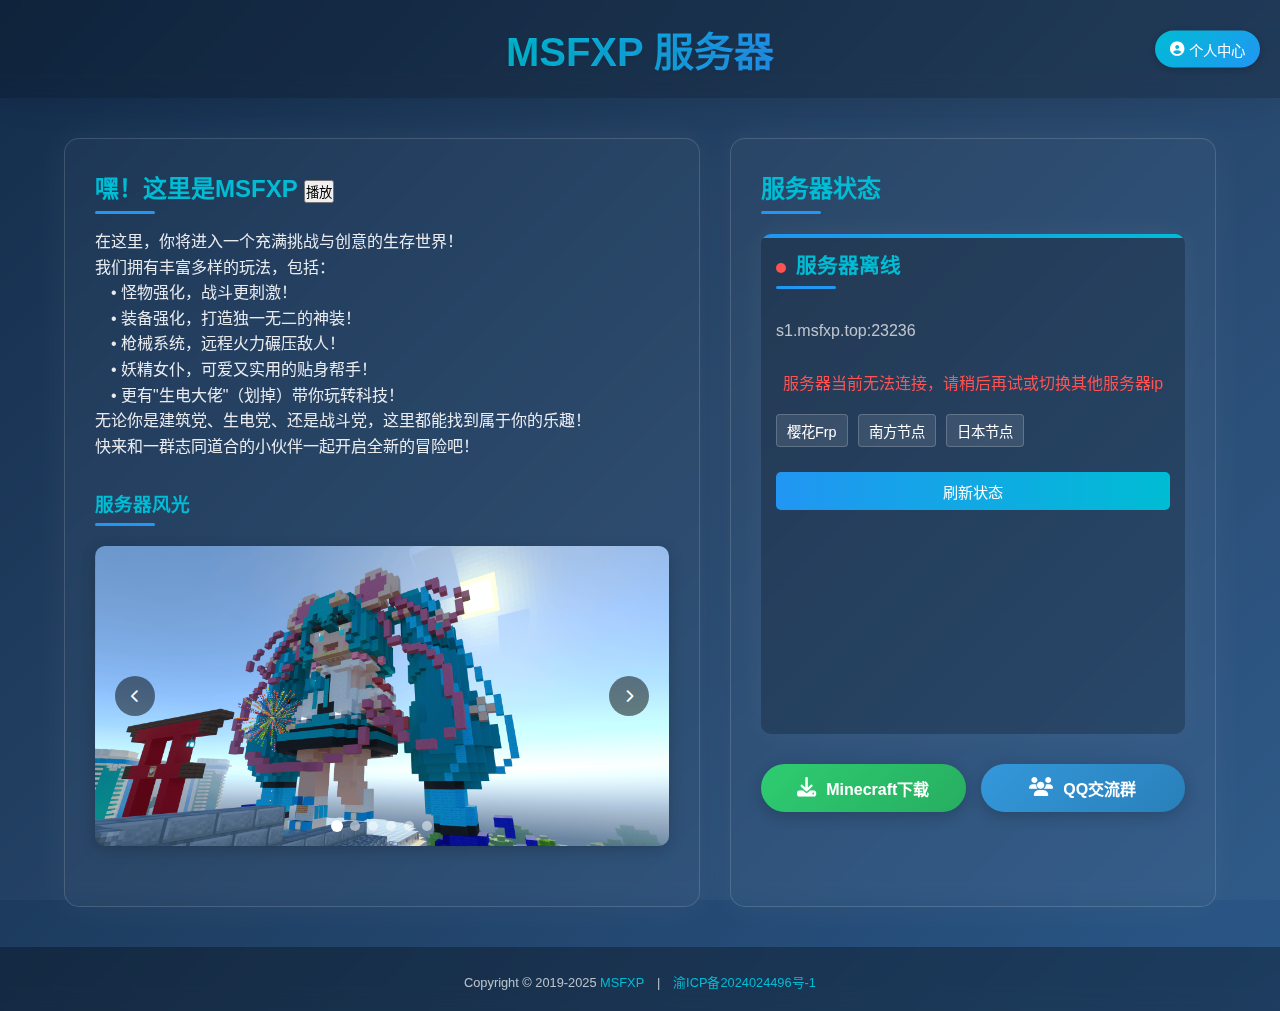
<file: test.html>
<!DOCTYPE html>
<html lang="zh-CN">
<head>
    <meta charset="UTF-8">
    <meta name="viewport" content="width=device-width, initial-scale=1.0,maximum-scale=1.0, user-scalable=no">
    <title>MSFXP 服务器</title>
    <link rel="icon" href="./images/Logo.png">
    <link rel="stylesheet" href="https://cdnjs.cloudflare.com/ajax/libs/font-awesome/6.4.0/css/all.min.css">
    <link rel="stylesheet" href="css/style.css">
</head>
<body>
    <div id="loading-screen">
        <div class="loading-container">
            <div class="loading-text">
                <span class="loading-letter">M</span>
                <span class="loading-letter">S</span>
                <span class="loading-letter">F</span>
                <span class="loading-letter">X</span>
                <span class="loading-letter">P</span>
            </div>
        </div>
    </div>
    
    <div class="header">
        <h1>MSFXP 服务器</h1>
        <div class="header-right">
            <button class="user-center-btn" onclick="connectToServer()">
                <i class="fas fa-user-circle"></i>个人中心
            </button>
        </div>
    </div>
    
    <div class="cards-container">
        <div class="card intro-card">
            <h2>嘿！这里是MSFXP <button onclick="playAudio()">播放</button></h2>
            <p>
                在这里，你将进入一个充满挑战与创意的生存世界！<br>
                我们拥有丰富多样的玩法，包括：<br>
                 • 怪物强化，战斗更刺激！<br>
                 • 装备强化，打造独一无二的神装！<br>
                 • 枪械系统，远程火力碾压敌人！<br>
                 • 妖精女仆，可爱又实用的贴身帮手！<br>
                 • 更有"生电大佬"（划掉）带你玩转科技！<br>
                无论你是建筑党、生电党、还是战斗党，这里都能找到属于你的乐趣！<br>
                快来和一群志同道合的小伙伴一起开启全新的冒险吧！
            </p>
            
            <div class="server-gallery">
                <h3>服务器风光</h3>
                <div class="gallery-container">
                    <div class="gallery-slides" id="gallerySlides">
                        <div class="gallery-item" data-index="0">
                            <img src="./images/server/1.png" alt="服务器场景1">
                        </div>
                        <div class="gallery-item" data-index="1">
                            <img src="./images/server/2.png" alt="服务器场景2">
                        </div>
                        <div class="gallery-item" data-index="2">
                            <img src="./images/server/3.png" alt="服务器场景3">
                        </div>
                        <div class="gallery-item" data-index="3">
                            <img src="./images/server/4.png" alt="服务器场景4">
                        </div>
                        <div class="gallery-item" data-index="4">
                            <img src="./images/server/5.png" alt="服务器场景5">
                        </div>
                        <div class="gallery-item" data-index="5">
                            <img src="./images/server/6.png" alt="服务器场景6">
                        </div>
                    </div>
                    <div class="gallery-controls">
                        <button class="gallery-nav gallery-prev" onclick="slideGallery(-1)">
                            <i class="fas fa-chevron-left"></i>
                        </button>
                        <button class="gallery-nav gallery-next" onclick="slideGallery(1)">
                            <i class="fas fa-chevron-right"></i>
                        </button>
                    </div>
                    <div class="gallery-dots" id="galleryDots">
                        <!-- 轮播图指示点将通过JavaScript动态生成 -->
                    </div>
                </div>
            </div>
            
        </div>
        
        <div class="card status-card">
            <h2>服务器状态</h2>
            <div class="server-status">
                <div id="motdContainer" class="motd-container">
                    <div class="motd-loading">
                        <i class="fas fa-spinner fa-spin"></i>
                        <div>正在连接服务器...</div>
                    </div>
                </div>
            </div>
            <div class="quick-actions">
                <a href="javascript:void(0);" onclick="showDownloadOptions()" class="quick-action-button download-btn">
                    <i class="fas fa-download"></i>Minecraft下载
                </a>
                <a href="https://qq.msfxp.top" class="quick-action-button qq-btn">
                    <i class="fas fa-users"></i>QQ交流群
                </a>
            </div>
        </div>
    </div>
    
    <div class="footer">
        <div style="margin-top: 5px; font-size: 0.8rem;">Copyright © 2019-2025 <a href="https://github.com/yuexps/MSFXP-Web" target="_blank">MSFXP</a> | <a href="https://beian.miit.gov.cn/" target="_blank">渝ICP备2024024496号-1</a></div>
    </div>

    <!-- 灯箱效果 -->
    <div id="lightbox" class="lightbox">
        <span class="close-lightbox" onclick="closeLightbox()">&times;</span>
        <img id="lightbox-img" class="lightbox-content">
        <div class="lightbox-controls">
            <button onclick="changeImage(-1)" class="lightbox-nav lightbox-prev"><i class="fas fa-chevron-left"></i></button>
            <button onclick="changeImage(1)" class="lightbox-nav lightbox-next"><i class="fas fa-chevron-right"></i></button>
        </div>
    </div>

    <script src="js/main.js"></script>
    <script>
      function playAudio() {
        var x = document.getElementById("Hello_Audio");
        x.play();
      }
    </script>
    
    <audio id="Hello_Audio">
    <source src="./audio/hello.mp3" type="audio/mpeg">
    您的浏览器不支持音频元素。
    </audio>

</body>
</html>
</file>
<file: css/style.css>
:root {
    --primary-color: #2196F3;
    --secondary-color: #03A9F4;
    --accent-color: #00BCD4;
    --dark-color: #333;
    --light-color: #f9f9f9;
    --gradient-bg: linear-gradient(135deg, #0c2646 0%, #204065 50%, #2a5788 100%);
    --primary-color-rgb: 33, 150, 243;
}

* {
    box-sizing: border-box;
    margin: 0;
    padding: 0;
}

body {
    min-height: 100vh;
    margin: 0;
    background: var(--gradient-bg);
    display: flex;
    flex-direction: column;
    justify-content: space-between;
    align-items: center;
    font-family: 'Arial', sans-serif;
    color: #fff;
    overflow-x: hidden;
    position: relative;
}

body::before {
    content: '';
    position: fixed;
    top: 0;
    left: 0;
    width: 100%;
    height: 100%;
    background: rgba(255, 255, 255, 0.03);
    pointer-events: none;
}

.header {
    width: 100%;
    padding: 20px 0;
    text-align: center;
    background-color: rgba(0, 0, 0, 0.2);
    backdrop-filter: blur(10px);
    -webkit-backdrop-filter: blur(10px);
    box-shadow: 0 4px 30px rgba(0, 0, 0, 0.1);
    position: relative;
    display: flex;
    justify-content: center;
    align-items: center;
}

.header-right {
    position: absolute;
    right: 20px;
    top: 50%;
    transform: translateY(-50%);
}

.user-center-btn {
    background: linear-gradient(135deg, var(--accent-color), var(--primary-color));
    color: white;
    border: none;
    padding: 8px 15px;
    border-radius: 20px;
    cursor: pointer;
    font-size: 0.9rem;
    transition: all 0.3s ease;
    display: flex;
    align-items: center;
    box-shadow: 0 2px 10px rgba(0, 0, 0, 0.2);
}

.user-center-btn i {
    margin-right: 5px;
}

.user-center-btn:hover {
    transform: translateY(-2px);
    box-shadow: 0 4px 12px rgba(0, 0, 0, 0.3);
}

h1 {
    font-size: 2.5rem;
    margin: 0;
    background: linear-gradient(to right, var(--accent-color), var(--primary-color));
    background-clip: text;
    -webkit-background-clip: text;
    -webkit-text-fill-color: transparent;
    text-shadow: 0 2px 4px rgba(0, 0, 0, 0.1);
}

.container {
    width: 90%;
    max-width: 800px;
    background: rgba(255, 255, 255, 0.03);
    box-shadow: 0 0 40px rgba(255, 255, 255, 0.05);
    backdrop-filter: blur(10px);
    -webkit-backdrop-filter: blur(10px);
    padding: 30px;
    border-radius: 15px;
    margin: 40px 0;
    border: 1px solid rgba(255, 255, 255, 0.15);
    position: relative;
    z-index: 1;
    overflow: hidden;
}

/* 为不支持backdrop-filter的浏览器提供备选样式 */
@supports not (backdrop-filter: blur(10px)) {
    .container {
        background: rgba(12, 38, 70, 0.7);
    }
}

.container::before {
    display: none;
}

h2 {
    color: var(--accent-color);
    margin-bottom: 15px;
    position: relative;
    padding-bottom: 10px;
}

h2::after {
    content: '';
    position: absolute;
    bottom: 0;
    left: 0;
    width: 60px;
    height: 3px;
    background: var(--primary-color);
    border-radius: 3px;
}

p {
    line-height: 1.6;
    margin-bottom: 20px;
    color: rgba(255, 255, 255, 0.9);
}

.server-status {
    margin: 10px 0;
    border-radius: 10px;
    overflow: hidden;
    box-shadow: 0 0 30px rgba(255, 255, 255, 0.05);
    display: flex;
    justify-content: flex-start;
    position: relative;
    background: rgba(0, 0, 0, 0.2);
    padding: 15px;
    flex-direction: column;
    flex: 1;
    height: auto;
    min-height: 200px;
    max-height: 500px;
}

.server-status::before {
    content: '';
    position: absolute;
    top: 0;
    left: 0;
    right: 0;
    height: 4px;
    background: linear-gradient(to right, var(--primary-color), var(--accent-color));
    z-index: 1;
}

.status-card .motd-container {
    min-height: unset;
    height: auto;
    display: flex;
    flex-direction: column;
    justify-content: flex-start;
    gap: 10px;
}

.status-card h2 {
    margin-bottom: 10px;
}

.motd-header {
    display: flex;
    align-items: center;
    justify-content: space-between;
    margin-bottom: 10px;
}

.motd-title {
    font-size: 1.3rem;
    font-weight: bold;
    margin: 0;
    color: var(--accent-color);
}

.motd-address {
    font-size: 1rem;
    margin: 3px 0 10px 0;
    color: rgba(255, 255, 255, 0.7);
}

.motd-version {
    font-size: 0.9rem;
    color: rgba(255, 255, 255, 0.6);
    margin-bottom: 10px;
}

.motd-button {
    background: linear-gradient(to right, var(--primary-color), var(--accent-color));
    color: white;
    border: none;
    padding: 8px 12px;
    border-radius: 5px;
    cursor: pointer;
    margin-top: 5px;
    font-size: 0.95rem;
    transition: all 0.3s ease;
}

.motd-button:hover {
    transform: translateY(-2px);
    box-shadow: 0 5px 15px rgba(0, 0, 0, 0.2);
}

.server-selectors {
    display: flex;
    gap: 8px;
    margin: 8px 0;
    flex-wrap: wrap;
}

.motd-info-grid {
    display: flex;
    flex-direction: column;
    gap: 8px;
    margin-top: 10px;
}

.motd-info-item {
    background: rgba(255, 255, 255, 0.1);
    padding: 8px 12px;
    border-radius: 5px;
    display: flex;
    align-items: center;
    transition: background 0.3s ease;
}

.motd-info-item:hover {
    background: rgba(255, 255, 255, 0.15);
}

.motd-info-item i {
    margin-right: 15px;
    color: var(--accent-color);
    width: 20px;
    text-align: center;
}

.motd-container {
    width: 100%;
    max-width: 100%;
    min-height: auto;
    border: none;
    display: flex;
    flex-direction: column;
    color: white;
}

.motd-loading {
    display: flex;
    flex-direction: column;
    align-items: center;
    justify-content: center;
    min-height: 200px;
}

.motd-loading i {
    font-size: 2rem;
    color: var(--accent-color);
    margin-bottom: 15px;
}

.motd-error {
    color: #ff5252;
    text-align: center;
    margin-top: 10px;
}

.motd-status-indicator {
    display: inline-block;
    width: 10px;
    height: 10px;
    border-radius: 50%;
    margin-right: 10px;
}

.motd-online {
    background-color: #4CAF50;
}

.motd-offline {
    background-color: #ff5252;
}

.action-button {
    background: linear-gradient(to right, var(--primary-color), var(--accent-color));
    color: white;
    padding: 15px 30px;
    border: none;
    border-radius: 50px;
    cursor: pointer;
    font-size: 1.2rem;
    margin-top: 30px;
    display: inline-block;
    text-align: center;
    transition: all 0.3s ease;
    position: relative;
    overflow: hidden;
    box-shadow: 0 5px 15px rgba(0, 0, 0, 0.2);
}

.action-button:hover {
    transform: translateY(-3px);
    box-shadow: 0 8px 25px rgba(0, 0, 0, 0.3);
}

.action-button::before {
    content: '';
    position: absolute;
    top: 0;
    left: -100%;
    width: 100%;
    height: 100%;
    background: linear-gradient(90deg, transparent, rgba(255, 255, 255, 0.2), transparent);
    transition: 0.5s;
}

.action-button:hover::before {
    left: 100%;
}

.action-button i {
    margin-right: 10px;
}

.footer {
    width: 100%;
    background-color: rgba(0, 0, 0, 0.3);
    color: rgba(255, 255, 255, 0.7);
    text-align: center;
    padding: 20px 0;
    margin-top: auto;
    backdrop-filter: blur(10px);
}

.footer a {
    color: var(--accent-color);
    text-decoration: none;
    transition: color 0.3s;
}

.footer a:hover {
    color: var(--primary-color);
    text-decoration: underline;
}

/* 响应式设计 */
@media (max-width: 768px) {
    h1 {
        font-size: 2rem;
    }
    
    .container {
        width: 95%;
        padding: 20px;
    }
    
    .action-button {
        width: 100%;
        font-size: 1rem;
    }
    
    /* 手机访问时标题左对齐 */
    .header {
        justify-content: flex-start;
        padding-left: 20px;
    }
}

@media (max-width: 480px) {
    h1 {
        font-size: 1.8rem;
    }
    
    h2 {
        font-size: 1.3rem;
    }
    
    .server-status iframe {
        height: 240px;
    }
}

.server-selectors {
    display: flex;
    gap: 10px;
    margin: 10px 0;
    flex-wrap: wrap;
}

.server-selector {
    background: rgba(255, 255, 255, 0.1);
    border: 1px solid rgba(255, 255, 255, 0.2);
    color: white;
    padding: 5px 10px;
    border-radius: 4px;
    cursor: pointer;
    font-size: 0.9rem;
    transition: all 0.2s ease;
}

.server-selector:hover, .server-selector.active {
    background: rgba(255, 255, 255, 0.2);
}

.server-selector.active {
    border-color: var(--accent-color);
}

/* 服务器选择对话框样式 */
.server-select-dialog {
    position: fixed;
    top: 0;
    left: 0;
    width: 100%;
    height: 100%;
    background-color: rgba(0, 0, 0, 0.7);
    backdrop-filter: blur(5px);
    display: flex;
    justify-content: center;
    align-items: center;
    z-index: 1000;
}

.server-select-content {
    background-color: rgba(20, 50, 80, 0.95);
    border-radius: 10px;
    width: 90%;
    max-width: 500px;
    box-shadow: 0 5px 30px rgba(0, 0, 0, 0.3);
    border: 1px solid rgba(255, 255, 255, 0.1);
    overflow: hidden;
}

.server-select-header {
    padding: 15px 20px;
    display: flex;
    justify-content: space-between;
    align-items: center;
    border-bottom: 1px solid rgba(255, 255, 255, 0.1);
}

.server-select-header h3 {
    margin: 0;
    color: white;
}

.close-dialog {
    color: white;
    font-size: 24px;
    cursor: pointer;
    transition: color 0.2s;
}

.close-dialog:hover {
    color: var(--accent-color);
}

.server-select-body {
    padding: 20px;
    color: white;
}

.server-options {
    display: flex;
    flex-direction: column;
    gap: 15px;
    margin-top: 15px;
}

.server-option {
    padding: 15px;
    border-radius: 8px;
    background-color: rgba(255, 255, 255, 0.05);
    cursor: pointer;
    transition: all 0.2s;
    position: relative;
    border: 1px solid rgba(255, 255, 255, 0.05);
}

.server-option:hover {
    background-color: rgba(255, 255, 255, 0.1);
    transform: translateY(-2px);
}

.server-option.recommended {
    background-color: rgba(var(--primary-color-rgb), 0.15);
    border-color: rgba(var(--primary-color-rgb), 0.3);
}

.server-option-name {
    font-weight: bold;
    margin-bottom: 5px;
}

.server-option-address {
    color: rgba(255, 255, 255, 0.7);
    font-size: 0.9em;
}

.server-option-delay {
    color: rgba(255, 255, 255, 0.6);
    font-size: 0.85em;
    margin-top: 3px;
}

.recommended-badge {
    background: linear-gradient(135deg, #2ecc71, #27ae60);
    color: white;
    padding: 5px 10px;
    border-radius: 20px;
    font-size: 0.8em;
    display: inline-flex;
    align-items: center;
    gap: 5px;
    position: absolute;
    top: -10px;
    right: -10px;
    box-shadow: 0 2px 10px rgba(0, 0, 0, 0.2);
    z-index: 1;
}

.server-option.offline {
    opacity: 0.7;
    border-color: rgba(255, 77, 77, 0.3);
}

.server-option-status {
    display: inline-block;
    padding: 2px 6px;
    border-radius: 4px;
    font-size: 0.8em;
    margin-top: 5px;
}

.server-option-status.online {
    background-color: rgba(46, 204, 113, 0.2);
    color: #2ecc71;
}

.server-option-status.offline {
    background-color: rgba(231, 76, 60, 0.2);
    color: #e74c3c;
}

/* 快速操作按钮样式 */
.quick-actions {
    display: flex;
    gap: 15px;
    margin: 20px 0;
    flex-wrap: wrap;
}

.quick-action-button {
    padding: 12px 20px;
    border-radius: 50px;
    text-decoration: none;
    color: white;
    font-weight: bold;
    display: flex;
    align-items: center;
    justify-content: center;
    transition: all 0.3s ease;
    flex: 1;
    min-width: 200px;
    box-shadow: 0 4px 15px rgba(0, 0, 0, 0.2);
}

.quick-action-button i {
    margin-right: 10px;
    font-size: 1.2em;
}

.quick-action-button:hover {
    transform: translateY(-3px);
    box-shadow: 0 6px 20px rgba(0, 0, 0, 0.25);
}

.download-btn {
    background: linear-gradient(135deg, #2ecc71, #27ae60);
}

.qq-btn {
    background: linear-gradient(135deg, #3498db, #2980b9);
}

@media (max-width: 480px) {
    .quick-actions {
        flex-direction: column;
    }
    
    .quick-action-button {
        width: 100%;
    }
}

/* 版本选择对话框 */
.download-dialog {
    position: fixed;
    top: 0;
    left: 0;
    width: 100%;
    height: 100%;
    background-color: rgba(0, 0, 0, 0.7);
    backdrop-filter: blur(5px);
    display: flex;
    justify-content: center;
    align-items: center;
    z-index: 1000;
    overflow: hidden;
}

.download-dialog-content {
    background-color: rgba(20, 50, 80, 0.95);
    border-radius: 10px;
    width: 90%;
    max-width: 500px;
    max-height: 90vh;
    box-shadow: 0 5px 30px rgba(0, 0, 0, 0.3);
    border: 1px solid rgba(255, 255, 255, 0.1);
    overflow: hidden;
    display: flex;
    flex-direction: column;
}

.download-dialog-header {
    padding: 15px 20px;
    display: flex;
    justify-content: space-between;
    align-items: center;
    border-bottom: 1px solid rgba(255, 255, 255, 0.1);
    flex-shrink: 0;
}

.download-dialog-header h3 {
    margin: 0;
    color: white;
}

.download-dialog-body {
    padding: 20px;
    color: white;
    overflow-y: auto;
    flex-grow: 1;
    max-height: calc(90vh - 60px); /* 减去header的高度 */
    -webkit-overflow-scrolling: touch; /* 提高移动设备上的滚动体验 */
}

.download-options {
    display: flex;
    flex-direction: column;
    gap: 20px;
}

.download-intro {
    text-align: center;
    margin-bottom: 20px;
    color: rgba(255, 255, 255, 0.9);
    font-size: 1.1em;
}

.download-links-section {
    background-color: rgba(255, 255, 255, 0.05);
    border-radius: 12px;
    padding: 20px;
    border: 1px solid rgba(255, 255, 255, 0.1);
    display: flex;
    flex-direction: column;
    gap: 20px;
}

.platform-selector {
    display: flex;
    justify-content: center;
    border-radius: 8px;
    overflow: hidden;
    background-color: rgba(0, 0, 0, 0.2);
    margin-bottom: 10px;
    box-shadow: 0 4px 10px rgba(0, 0, 0, 0.2);
}

.platform-btn {
    background: none;
    border: none;
    color: white;
    padding: 12px 20px;
    cursor: pointer;
    flex: 1;
    transition: all 0.3s ease;
    font-size: 0.95em;
    display: flex;
    align-items: center;
    justify-content: center;
    gap: 8px;
    border-right: 1px solid rgba(255, 255, 255, 0.05);
}

.platform-btn:last-child {
    border-right: none;
}

.platform-btn i {
    font-size: 1.2em;
}

.platform-btn:hover {
    background-color: rgba(255, 255, 255, 0.1);
}

.platform-btn.active {
    background: linear-gradient(135deg, var(--primary-color), var(--accent-color));
    font-weight: 500;
}

.download-platform-info {
    margin-bottom: 20px;
}

.platform-info-card {
    display: none;
    background-color: rgba(255, 255, 255, 0.08);
    border-radius: 10px;
    padding: 20px;
    border: 1px solid rgba(255, 255, 255, 0.1);
    animation: fadeIn 0.3s ease;
    position: relative;
}

.platform-info-card.active {
    display: block;
}

.platform-title {
    display: flex;
    align-items: center;
    margin-bottom: 15px;
    gap: 15px;
}

.platform-icon-large {
    font-size: 35px;
    color: var(--accent-color);
    background: rgba(255, 255, 255, 0.1);
    width: 60px;
    height: 60px;
    display: flex;
    align-items: center;
    justify-content: center;
    border-radius: 12px;
}

.platform-name {
    font-weight: bold;
    font-size: 1.2em;
    margin-bottom: 5px;
}

.platform-version {
    color: rgba(255, 255, 255, 0.7);
    font-size: 0.9em;
}

.platform-desc {
    color: rgba(255, 255, 255, 0.8);
    line-height: 1.5;
    font-size: 0.95em;
}

.download-links-container {
    background-color: rgba(255, 255, 255, 0.08);
    border-radius: 10px;
    padding: 20px;
    border: 1px solid rgba(255, 255, 255, 0.1);
}

.section-title {
    font-weight: bold;
    margin-bottom: 15px;
    color: var(--accent-color);
    text-align: center;
    font-size: 1.1em;
}

.download-links {
    display: none;
    flex-direction: column;
    gap: 10px;
}

.download-links.active {
    display: flex;
}

.download-link {
    background-color: rgba(255, 255, 255, 0.1);
    color: white;
    text-decoration: none;
    padding: 12px 20px;
    border-radius: 8px;
    display: flex;
    justify-content: space-between;
    align-items: center;
    transition: all 0.3s ease;
    border: 1px solid rgba(255, 255, 255, 0.1);
}

.download-link:hover {
    background-color: rgba(var(--primary-color-rgb), 0.3);
    transform: translateY(-3px);
    box-shadow: 0 5px 15px rgba(0, 0, 0, 0.2);
    border-color: rgba(var(--primary-color-rgb), 0.3);
}

.download-icon {
    background: linear-gradient(135deg, var(--primary-color), var(--accent-color));
    width: 30px;
    height: 30px;
    display: flex;
    align-items: center;
    justify-content: center;
    border-radius: 50%;
    color: white;
    font-size: 0.9em;
}

@keyframes fadeIn {
    from { opacity: 0; transform: translateY(-10px); }
    to { opacity: 1; transform: translateY(0); }
}

@media (max-width: 480px) {
    .platform-title {
        flex-direction: column;
        text-align: center;
        gap: 10px;
    }
    
    .recommended-badge {
        margin: 0;
        top: -10px;
        right: -5px;
    }
    
    .platform-btn {
        padding: 10px;
        font-size: 0.9em;
    }
    
    .platform-btn i {
        margin-right: 0;
    }
    
    .platform-btn span {
        display: none;
    }
}

.server-gallery {
    margin-top: 30px;
    margin-bottom: 30px;
}

.server-gallery h3 {
    color: var(--accent-color);
    margin-bottom: 20px;
    position: relative;
    padding-bottom: 10px;
    text-align: left;
}

.server-gallery h3::after {
    content: '';
    position: absolute;
    bottom: 0;
    left: 0;
    width: 60px;
    height: 3px;
    background: var(--primary-color);
    border-radius: 3px;
}

.gallery-container {
    position: relative;
    width: 100%;
    height: 300px;
    overflow: hidden;
    border-radius: 10px;
    box-shadow: 0 4px 15px rgba(0, 0, 0, 0.2);
}

.gallery-slides {
    display: flex;
    width: 100%;
    height: 100%;
    transition: transform 0.5s ease;
}

.gallery-item {
    min-width: 100%;
    height: 100%;
    position: relative;
}

.gallery-item img {
    width: 100%;
    height: 100%;
    object-fit: cover;
}

.gallery-controls {
    position: absolute;
    width: 100%;
    height: 100%;
    top: 0;
    display: flex;
    justify-content: space-between;
    align-items: center;
    padding: 0 20px;
    z-index: 2;
}

.gallery-nav {
    background-color: rgba(0, 0, 0, 0.5);
    color: white;
    width: 40px;
    height: 40px;
    border-radius: 50%;
    display: flex;
    justify-content: center;
    align-items: center;
    cursor: pointer;
    transition: all 0.3s ease;
    border: none;
}

.gallery-nav:hover {
    background-color: rgba(var(--primary-color-rgb), 0.7);
    transform: scale(1.1);
}

.gallery-dots {
    position: absolute;
    bottom: 15px;
    left: 50%;
    transform: translateX(-50%);
    display: flex;
    gap: 8px;
    z-index: 2;
}

.gallery-dot {
    width: 10px;
    height: 10px;
    border-radius: 50%;
    background-color: rgba(255, 255, 255, 0.5);
    cursor: pointer;
    transition: all 0.3s ease;
}

.gallery-dot.active {
    background-color: white;
    transform: scale(1.2);
}

@media (max-width: 768px) {
    .gallery-container {
        height: 220px;
    }
}

/* 移动设备横屏时 */
@media (max-width: 768px) and (orientation: landscape) {
    .gallery-container {
        height: 180px;
    }
}

/* 灯箱效果 */
.lightbox {
    display: none;
    position: fixed;
    top: 0;
    left: 0;
    width: 100%;
    height: 100%;
    background-color: rgba(0, 0, 0, 0.9);
    justify-content: center;
    align-items: center;
    z-index: 1000;
    flex-direction: column;
}

.close-lightbox {
    position: absolute;
    top: 20px;
    right: 30px;
    color: white;
    font-size: 40px;
    cursor: pointer;
    transition: all 0.3s ease;
    z-index: 1001;
}

.close-lightbox:hover {
    color: var(--accent-color);
}

.lightbox-content {
    max-width: 90%;
    max-height: 80%;
    object-fit: contain;
    border-radius: 5px;
    box-shadow: 0 0 30px rgba(0, 0, 0, 0.7);
    transition: transform 0.3s ease;
}

.lightbox-controls {
    position: absolute;
    width: 100%;
    height: 100%;
    display: flex;
    justify-content: space-between;
    align-items: center;
    padding: 0 20px;
}

.lightbox-nav {
    background-color: rgba(0, 0, 0, 0.5);
    border: none;
    color: white;
    cursor: pointer;
    font-size: 20px;
    height: 60px;
    width: 60px;
    border-radius: 50%;
    display: flex;
    justify-content: center;
    align-items: center;
    transition: all 0.3s ease;
    z-index: 1001;
}

.lightbox-nav:hover {
    background-color: rgba(var(--primary-color-rgb), 0.7);
    transform: scale(1.1);
}

.lightbox-prev {
    margin-right: auto;
}

.lightbox-next {
    margin-left: auto;
}

@media (max-width: 768px) {
    .lightbox-nav {
        height: 40px;
        width: 40px;
        font-size: 16px;
    }
}

/* 新的卡片布局样式 */
.cards-container {
    width: 90%;
    max-width: 1200px;
    margin: 40px auto;
    display: flex;
    flex-wrap: wrap;
    gap: 30px;
    justify-content: center;
}

.card {
    background: rgba(255, 255, 255, 0.03);
    box-shadow: 0 0 40px rgba(255, 255, 255, 0.05);
    backdrop-filter: blur(10px);
    -webkit-backdrop-filter: blur(10px);
    padding: 30px;
    border-radius: 15px;
    border: 1px solid rgba(255, 255, 255, 0.15);
    position: relative;
    z-index: 1;
    overflow: hidden;
    flex: 1 1 400px;
    min-width: 0;
}

/* 为不支持backdrop-filter的浏览器提供备选样式 */
@supports not (backdrop-filter: blur(10px)) {
    .card {
        background: rgba(12, 38, 70, 0.7);
    }
}

.intro-card {
    flex: 1 1 500px;
}

.status-card {
    flex: 1 1 350px;
    display: flex;
    flex-direction: column;
}

.motd-info-grid {
    display: flex;
    flex-direction: column;
    gap: 8px;
    margin-top: 10px;
}

.motd-info-item {
    background: rgba(255, 255, 255, 0.1);
    padding: 8px 12px;
    border-radius: 5px;
    display: flex;
    align-items: center;
    transition: background 0.3s ease;
}

@media (max-width: 900px) {
    .cards-container {
        flex-direction: column;
    }
    
    .card {
        flex: 1 1 auto;
        width: 100%;
    }
    
    .status-card {
        margin-top: 0;
    }
    
    .server-status {
        height: auto;
        min-height: 200px;
    }
}

.mac-notice {
    background-color: rgba(13, 36, 54, 0.7);
    border: 1px solid #ffb700;
    color: #ffb700;
    padding: 15px;
    border-radius: 8px;
    margin-bottom: 20px;
    display: flex;
    align-items: center;
    gap: 15px;
}

.mac-notice i {
    font-size: 1.5em;
    color: #ffb700;
    flex-shrink: 0;
    background: rgba(255, 183, 0, 0.2);
    width: 35px;
    height: 35px;
    display: flex;
    align-items: center;
    justify-content: center;
    border-radius: 50%;
}

.mac-notice .tool-link {
    color: #a287e0;
    text-decoration: none;
    font-weight: bold;
    transition: all 0.2s ease;
    display: inline-block;
    padding: 0 5px;
}

.mac-notice .tool-link:hover {
    color: #b39ddb;
    text-decoration: underline;
}

/* 防止下载对话框滚动影响背景 */
body.dialog-open {
    overflow: hidden;
}

.platform-desc .mac-install-tip {
    background-color: rgba(52, 152, 219, 0.1);
    border-left: 3px solid #3498db;
    padding: 12px 15px;
    margin-top: 15px;
    border-radius: 0 8px 8px 0;
    font-size: 0.95em;
    line-height: 1.6;
}

.platform-desc .mac-install-tip i {
    color: #3498db;
    margin-right: 8px;
}

.platform-desc .mac-install-tip strong {
    color: #fff;
    display: block;
    margin-bottom: 8px;
}

.platform-desc .mac-install-tip .steps {
    margin-top: 10px;
    padding-left: 20px;
}

.platform-desc .mac-install-tip .step {
    margin-bottom: 5px;
}

.platform-desc .mac-install-tip .tool-link {
    color: #a287e0;
    text-decoration: none;
    font-weight: bold;
    transition: all 0.2s ease;
    display: inline-block;
    padding: 0 2px;
}

.platform-desc .mac-install-tip .tool-link:hover {
    color: #b39ddb;
    text-decoration: underline;
}

/* 加载动画样式 */
#loading-screen {
    position: fixed;
    top: 0;
    left: 0;
    width: 100%;
    height: 100%;
    background: var(--gradient-bg);
    z-index: 9999;
    display: flex;
    justify-content: center;
    align-items: center;
    transition: opacity 0.2s ease-out, visibility 0.2s ease-out;
}

#loading-screen.fade-out {
    opacity: 0;
    visibility: hidden;
}

.loading-container {
    text-align: center;
}

.loading-text {
    margin-bottom: 40px;
    display: flex;
    justify-content: center;
    position: relative;
}

.loading-letter {
    font-size: 5rem;
    font-weight: bold;
    background: linear-gradient(to right, var(--accent-color), var(--primary-color));
    background-clip: text;
    -webkit-background-clip: text;
    -webkit-text-fill-color: transparent;
    margin: 0 10px;
    position: relative;
    display: inline-block;
    transition: all 0.2s ease;
}

.loading-letter.glow {
    color: #2196F3;
    background: none;
    -webkit-text-fill-color: #2196F3;
    text-shadow: 
        0 0 20px rgba(33, 150, 243, 0.8),
        0 0 40px rgba(33, 150, 243, 0.6),
        0 0 60px rgba(33, 150, 243, 0.4),
        0 0 80px rgba(33, 150, 243, 0.2);
    transform: scale(1.1);
}

.loading-text {
    margin-bottom: 40px;
    display: flex;
    justify-content: center;
    position: relative;
}

/* 文字发光扫过效果 */
@keyframes text-sweep-glow {
    0%, 100% {
        background: linear-gradient(to right, var(--accent-color), var(--primary-color));
        background-clip: text;
        -webkit-background-clip: text;
        -webkit-text-fill-color: transparent;
        text-shadow: none;
        transform: scale(1);
    }
    50% {
        background: none;
        -webkit-text-fill-color: #2196F3;
        color: #2196F3;
        text-shadow: 
            0 0 20px rgba(33, 150, 243, 0.8),
            0 0 40px rgba(33, 150, 243, 0.6),
            0 0 60px rgba(33, 150, 243, 0.4),
            0 0 80px rgba(33, 150, 243, 0.2);
        transform: scale(1.1);
    }
}

@keyframes final-glow {
    0% {
        background: linear-gradient(to right, var(--accent-color), var(--primary-color));
        background-clip: text;
        -webkit-background-clip: text;
        -webkit-text-fill-color: transparent;
        text-shadow: none;
        transform: scale(1);
        opacity: 1;
    }
    70% {
        background: none;
        -webkit-text-fill-color: #2196F3;
        color: #2196F3;
        text-shadow: 
            0 0 20px rgba(33, 150, 243, 0.8),
            0 0 40px rgba(33, 150, 243, 0.6),
            0 0 60px rgba(33, 150, 243, 0.4),
            0 0 80px rgba(33, 150, 243, 0.2);
        transform: scale(1.5);
        opacity: 1;
    }
    100% {
        background: none;
        -webkit-text-fill-color: #2196F3;
        color: #2196F3;
        text-shadow: 
            0 0 30px rgba(33, 150, 243, 0.9),
            0 0 60px rgba(33, 150, 243, 0.7),
            0 0 90px rgba(33, 150, 243, 0.5),
            0 0 120px rgba(33, 150, 243, 0.3);
        transform: scale(2);
        opacity: 0;
    }
}

/* 为每个字母设置不同的动画延迟，以实现扫过效果 */
.loading-letter:nth-child(1) {
    animation: text-sweep-glow 1.5s infinite;
    animation-delay: 0s;
}

.loading-letter:nth-child(2) {
    animation: text-sweep-glow 1.5s infinite;
    animation-delay: 0.15s;
}

.loading-letter:nth-child(3) {
    animation: text-sweep-glow 1.5s infinite;
    animation-delay: 0.3s;
}

.loading-letter:nth-child(4) {
    animation: text-sweep-glow 1.5s infinite;
    animation-delay: 0.45s;
}

.loading-letter:nth-child(5) {
    animation: text-sweep-glow 1.5s infinite;
    animation-delay: 0.6s;
}

.server-note {
    background-color: rgba(231, 76, 60, 0.2);
    color: #e74c3c;
    padding: 8px 12px;
    border-radius: 5px;
    margin: 10px 0;
    font-size: 0.9em;
    display: flex;
    align-items: center;
}

.server-note i {
    margin-right: 8px;
}

.server-option-note {
    color: #e74c3c;
    font-size: 0.85em;
    margin-top: 5px;
    display: flex;
    align-items: center;
}

.server-option-note i {
    margin-right: 5px;
}

/* 添加海外徽章样式 */
.overseas-badge {
    background: linear-gradient(135deg, #9b59b6, #8e44ad);
    color: white;
    padding: 3px 8px;
    border-radius: 4px;
    font-size: 0.8em;
    display: inline-flex;
    align-items: center;
    gap: 3px;
    margin-left: 8px;
    box-shadow: 0 2px 5px rgba(0, 0, 0, 0.2);
}
</file>
